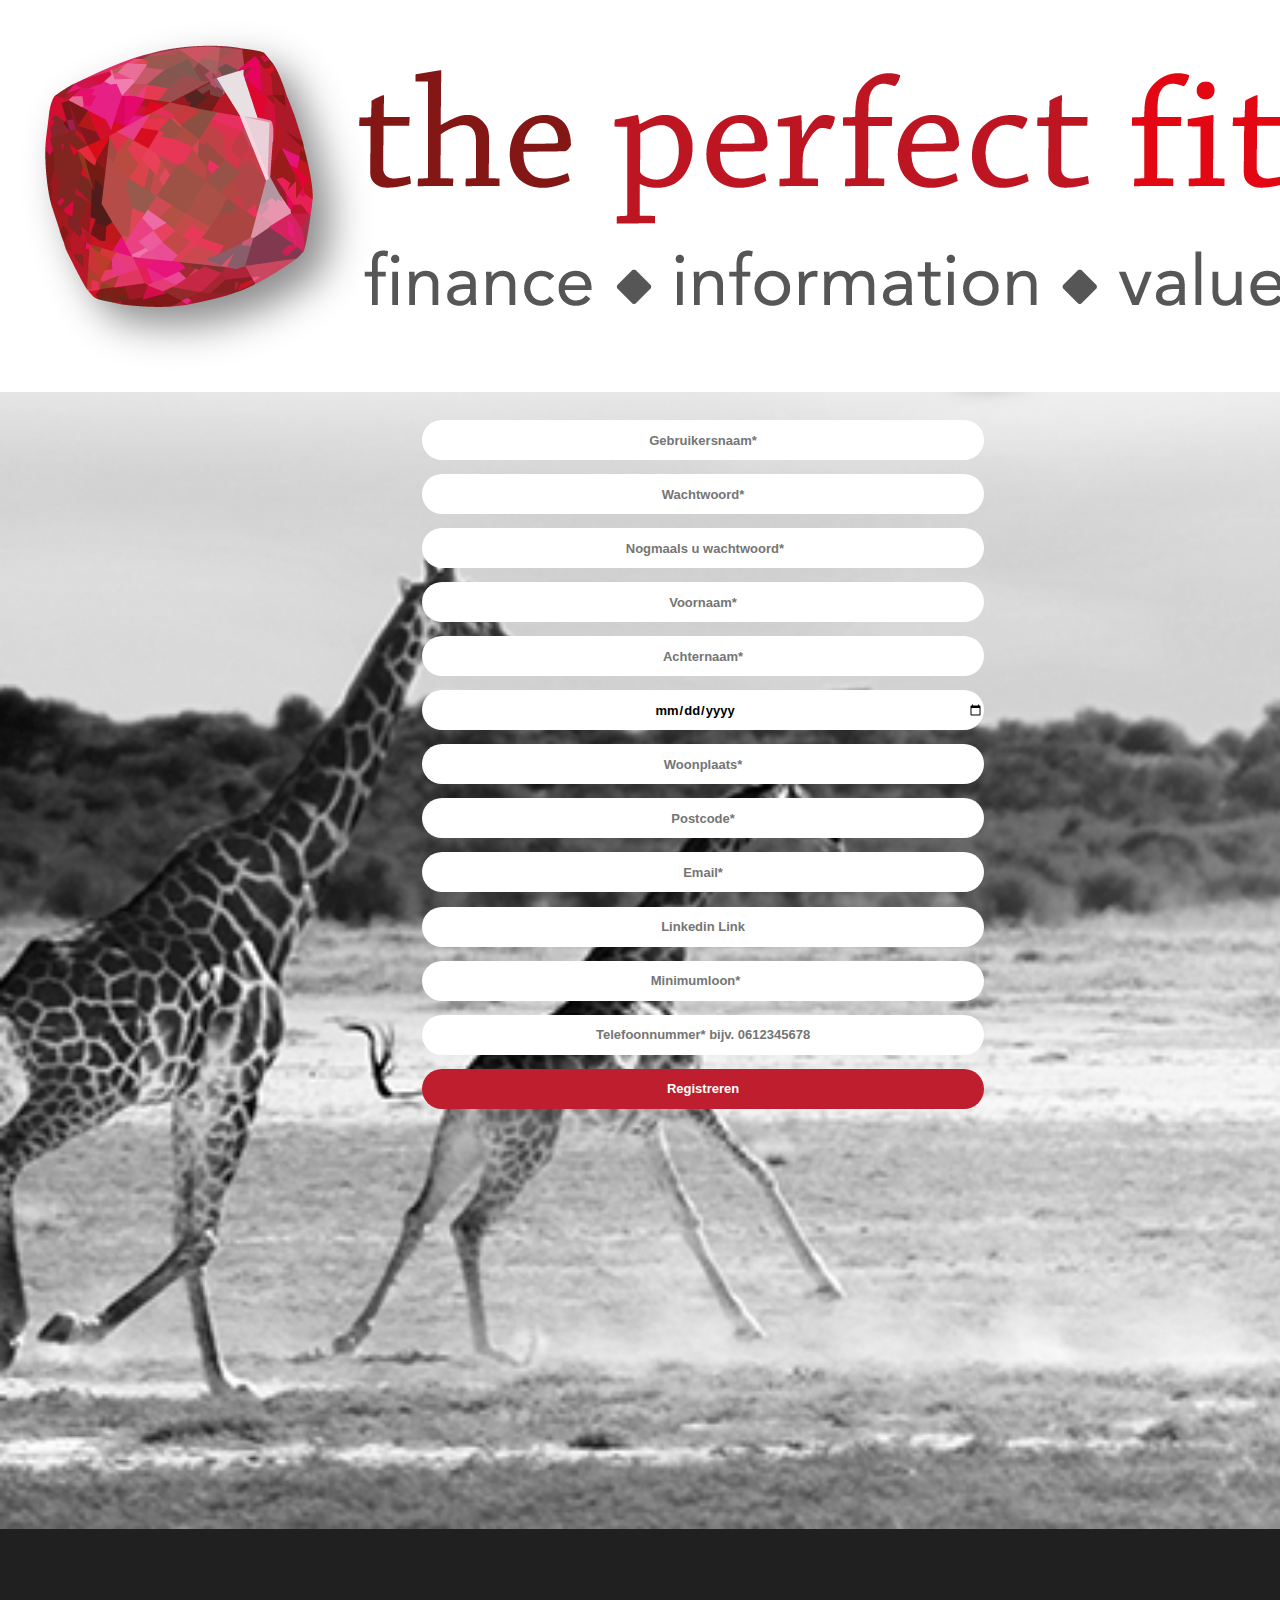
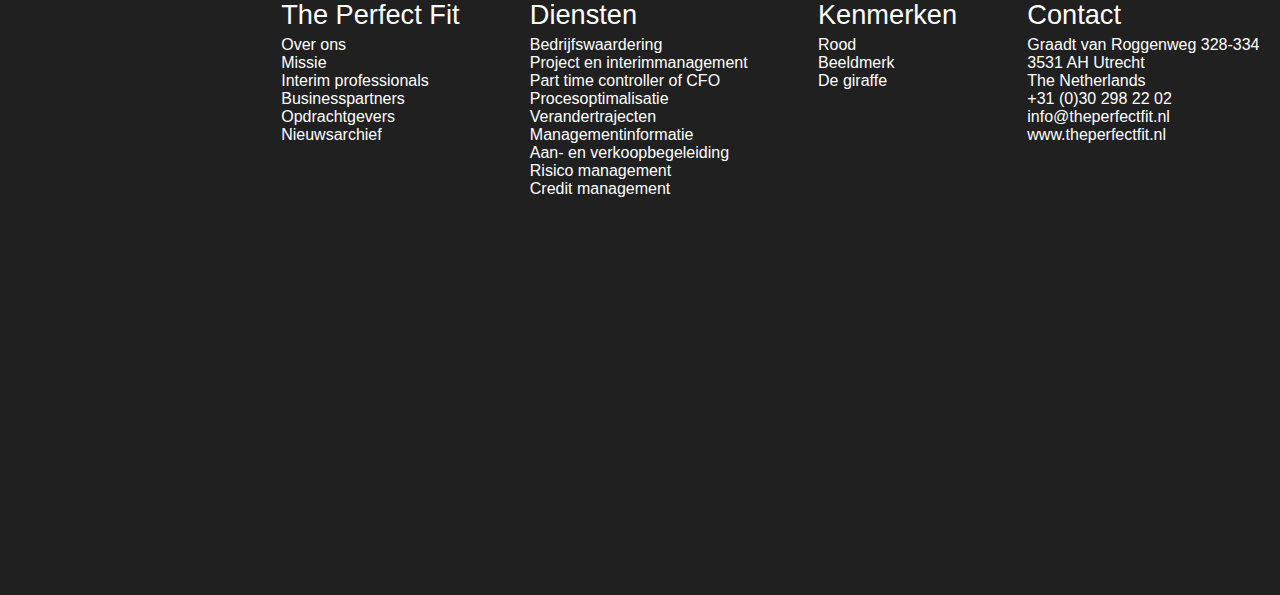
<file: src/main/webapp/registreren.html>
<!DOCTYPE html>
<html>
	<head>
	<meta name="viewport" content="width=device-width, initial-scale=1">
	<link rel="stylesheet"  media="only screen and (min-width: 900px)" type="text/css" href="registreren.css">
	<link rel="stylesheet"  media="only screen and (max-width: 900px)" type="text/css" href="registrerenMobiel.css">
	</head>
	<body>
		<div id="frame">
		<div id="banner"><table class="wid" id="PCMASTER"><tr class="wid"><td class="pad"><img src="TPF_logo.png" alt="logo" style="width:auto;height:30%;"></td><td class="com"><input type="button" value="Home" id="home" onclick="away()"/></td><td class="com"></td><td class="com"></td><td class="com"></td></tr></table>
				<table class="wid" id="mobiel">
					<tr class="wid">
						<td class="pad"><img src="TPF_logo.png" alt="logo" style="width:auto;height:30%;"></td>
					</tr>
					<tr>
						<td class="com"><input type="button" value="Home" id="home" onclick="away()"/></td>
					</tr>
				</table>
			</div>			<div id="registreer">
					<form id="register">
					<input type="text" placeholder="Gebruikersnaam*"  id="username" name="username" class="hover" required />
					<input type="password" placeholder="Wachtwoord*"  id="password" name="password" class="hover" required />
					<input type="password" placeholder=" Nogmaals u wachtwoord*"  id="password2" name="password2" class="hover" required />
					<input type="text" placeholder="Voornaam*"  id="voornaam" name="voornaam" class="hover" required />
					<input type="text" placeholder="Achternaam*"  id="achternaam" name="achternaam" class="hover" required />
					<input type="date" placeholder="Geboortedatum*"  id="geboortedatum" name="geboortedatum" class="hover" required />
					<input type="text" placeholder="Woonplaats*"  id="woonplaats" name="woonplaats" class="hover" required />
					<input type="text"  required pattern="[1-9][0-9]{3}\s?[a-zA-Z]{2}" title="1234 AA of 1234AA" placeholder="Postcode*" id="postcode" name="postcode" class="hover" required />
					<input type="email"  placeholder="Email*" id="email" name="email" class="hover" required />
					<input type="url" placeholder="Linkedin Link" id="linkedinLink" name="linkedinLink" class="hover"/>
					<input type="number"  min="1" step="any" placeholder="Minimumloon*" id="minimumloon" name="minimumloon" class="hover" required />
					<input type="tel" placeholder="Telefoonnummer* bijv. 0612345678" id="telefoonnummer" name="telefoonnummer" class="hover" />
					<input type="button" id="registreren" value="Registreren" onclick="register()"/>
					</form>
					<div id="fout"></div>
			</div>
			<div id="contact">
				<ul id="navigation">
					
						<li class="block"><div id="titel">The Perfect Fit</div>
							<ul id="informatieOver">
								<li class="hovertext"><a target="_self" href="https://www.theperfectfit.nl/index.php/cms_categorie/129114/id/129114/bb/1/fm_parentid/129079">Over ons</a></li>
								<li class="hovertext"><a target="_self" href="https://www.theperfectfit.nl/index.php/cms_categorie/130361/id/130361/bb/1/fm_parentid/129079">Missie</a></li>
								<li class="hovertext"><a target="_self" href="https://www.theperfectfit.nl/index.php/cms_categorie/130379/id/130379/bb/1/fm_parentid/129079">Interim professionals</a></li>
								<li class="hovertext"><a target="_self" href="https://www.theperfectfit.nl/index.php/page/network/command/custlist/cms_categorie/130381/bb/1/aid/130381">Businesspartners</a></li>
								<li class="hovertext"><a target="_self" href="https://www.theperfectfit.nl/index.php/page/network/command/custlist/cms_categorie/130382/bb/1/aid/130382">Opdrachtgevers</a></li>
								<li class="hovertext"><a target="_self" href="https://www.theperfectfit.nl/index.php/page/mailings/bb/1/cms_categorie/129079/aid/130346">Nieuwsarchief</a></li>
							</ul>
						</li>
						
						<li class="block"><div id="titel">Diensten</div>
							<ul id="DienstenInfo">
								<li class="hovertext"><a target="_self" href="https://www.theperfectfit.nl/index.php/cms_categorie/130332/id/130332/bb/1/fm_parentid/129076">Bedrijfswaardering</a></li>
								<li class="hovertext"><a target="_self" href="https://www.theperfectfit.nl/index.php/cms_categorie/130338/id/130338/bb/1/fm_parentid/129076">Project en interimmanagement</a></li>
								<li class="hovertext"><a target="_self" href="https://www.theperfectfit.nl/index.php/cms_categorie/130336/id/130336/bb/1/fm_parentid/129076">Part time controller of CFO</a></li>
								<li class="hovertext"><a target="_self" href="https://www.theperfectfit.nl/index.php/cms_categorie/130337/id/130337/bb/1/fm_parentid/129076">Procesoptimalisatie</a></li>
								<li class="hovertext"><a target="_self" href="https://www.theperfectfit.nl/index.php/cms_categorie/130341/id/130341/bb/1/fm_parentid/129076">Verandertrajecten</a></li>
								<li class="hovertext"><a target="_self" href="https://www.theperfectfit.nl/index.php/cms_categorie/130335/id/130335/bb/1/fm_parentid/129076">Managementinformatie</a></li>
								<li class="hovertext"><a target="_self" href="https://www.theperfectfit.nl/index.php/cms_categorie/130331/id/130331/bb/1/fm_parentid/129076">Aan- en verkoopbegeleiding</a></li>
								<li class="hovertext"><a target="_self" href="https://www.theperfectfit.nl/index.php/cms_categorie/130339/id/130339/bb/1/fm_parentid/129076">Risico management</a></li>
								<li class="hovertext"><a target="_self" href="https://www.theperfectfit.nl/index.php/cms_categorie/130333/id/130333/bb/1/fm_parentid/129076">Credit management</a></li>
							</ul>
						</li>
					
						<li class="block"><div id="titel">Kenmerken</div>
							<ul id="kenmerkeninfo">
								<li class="hovertext"><a target="_self" href="https://www.theperfectfit.nl/index.php/cms_categorie/129083/id/129083/bb/1/fm_parentid/129082">Rood</a></li>
								<li class="hovertext"><a target="_self" href="https://www.theperfectfit.nl/index.php/cms_categorie/129084/id/129084/bb/1/fm_parentid/129082">Beeldmerk</a></li>
								<li class="hovertext"><a target="_self" href="https://www.theperfectfit.nl/index.php/cms_categorie/130384/id/130384/bb/1/fm_parentid/129082">De giraffe</a></li>
							</ul>
						</li>
					
					<li id="info" class="block">
						<div id="titel">Contact</div>
						<div id="contactgeg">
							Graadt van Roggenweg 328-334
							<br>
							3531 AH Utrecht
							<br>
							The Netherlands
							<br>
							+31 (0)30 298 22 02
							<br id="red">
							<a href="mailto:info@theperfectfit.nl">info@theperfectfit.nl</a>
							<br id="red">
							<a href="https://www.theperfectfit.nl">www.theperfectfit.nl</a>
						</div>
					</li>
				</ul>
			</div>
		</div>
		<div id="myModal" class="modal">

			  <!-- Modal content -->
			  	<div id="modal" class="modal-content">
			  	</div>
			
			</div>
	</body>
	<script src="https://code.jquery.com/jquery-3.2.0.min.js"></script>
	<script src="registreren.js"></script>
</html>
</file>
<file: src/main/webapp/registreren.css>
input {
	margin-left: auto;
    margin-right: auto;
	margin-top: 1%;
    display: block;
    box-sizing: border-box;
    position: center;
    width: 40%;
    border-radius:32px;
    text-align: center;
    font-size: 13px;
    font-family: Ubuntu, sans-serif;
    border:0 !important;
    font-weight: bold;
    height: 40px;
}

.hover:hover{
	background-color: #e8e3e3;
}
.hovertext:hover{
	color: #a30b13;
}

#registreren, #Oke{
	font-size: 13px;
    font-family: Ubuntu, sans-serif;
	background-color: #be1e2d;
	color: white;
	margin-bottom: 2%;
}

#username{
	margin-top: 2%;
}

#registreren:hover, #Oke:hover{
	background-color: #a30b13;
}

.center {
    margin: 20px;
    width: 60%;
    padding: 10px;
}

#frame {
	display: grid;
	grid-template-columns: 1fr;
	grid-template-rows: 0.3fr 2.9fr 1.70fr;
}

#banner {
	grid-column: 1;
	grid-row: 1;
	background-color: white;
}

#registreer {
	grid-column: 1;
	grid-row: 2/3;
	background-image: url("giraffe die rennen.png");
	background-repeat: no-repeat;
    background-size: auto 100%;
}

#contact {
	grid-column: 1;
	grid-row: 3;
	line-height: fill;
	background-color: #202020;
	color: white;
	font-family: Ubuntu, sans-serif;
}

html{
    min-height:100%;
    margin:0;
   	padding:0;
   	height:100%;
}
body{
    min-height:100%;
    margin:0;
   	padding:0; 
    width: 100%;
    overflow-x: hidden;
}

#titel{
	font-size: 1.7rem;
	margin-bottom: 5px;
	text-align:left;
}​

#red{
	color: #be1e2d;
}

#navigation{
	margin-left: 15%;
	margin-top: 5%;
	width: 100%;
	display:inline-block;
    vertical-align: top;
    text-align: center;
}

.block{
	float: left;
    display: list-item;
    list-style: none;
    text-align:left;
    display: inline;
    margin-left: 5%;
}

a{
   color:white;
   text-decoration: none; 
   background-color: none;
}

ul{
	padding: 0;
	list-style-type: none;
	display: inline;
}

/* The Modal (background) */
.modal {
    display: none; /* Hidden by default */
    position: fixed; /* Stay in place */
    z-index: 1; /* Sit on top */
    left: 0;
    top: 0;
    width: 100%; /* Full width */
    height: 100%; /* Full height */
    overflow: auto; /* Enable scroll if needed */
    background-color: rgb(0,0,0); /* Fallback color */
    background-color: rgba(0,0,0,0.4); /* Black w/ opacity */
}

/* Modal Content/Box */
.modal-content {
    background-color: #fefefe;
    margin: 15% auto; /* 15% from the top and centered */
    padding: 20px;
    border: 1px solid #888;
    width: 80%; /* Could be more or less, depending on screen size */
    border-radius:32px;
}

#modal{
	text-align: center;
}

.pad{
	padding: 8px;
}

.com{
	text-align: center;
	height: 100%;
	width: 20%;
	padding: 8px;
}


.wid{
	width: 100%;
	height: 100%;
	border-collapse: collapse;
	text-align: left;
}

#home{
	color: white;
	font-weight: bold;
	height: 40%;
	margin : 0 auto;
	margin-top: 1%;
    display: block;
    box-sizing: border-box;
    position: center;
    width: 100%;
    border-radius:10px;
    text-align: center;
    font-size: 13px;
    font-family: Ubuntu, sans-serif;
    border:0 !important;
    font-weight: bold;
    background-color: #be1e2d;
}

#home:hover{
	background-color: #a30b13;
}

#mobiel, #vacatureMob{
	display: none;
}
</file>
<file: src/main/webapp/registrerenMobiel.css>
input {
	margin-left: auto;
    margin-right: auto;
	margin-top: 1%;
    display: block;
    box-sizing: border-box;
    position: center;
    width: 40%;
    border-radius:32px;
    text-align: center;
    font-size: 13px;
    font-family: Ubuntu, sans-serif;
    border:0 !important;
    font-weight: bold;
    height: 40px;
}

.hover:hover{
	background-color: #e8e3e3;
}
.hovertext:hover{
	color: #a30b13;
}

#registreren, #Oke{
	font-size: 13px;
    font-family: Ubuntu, sans-serif;
	background-color: #be1e2d;
	color: white;
	margin-bottom: 2%;
}

#username{
	margin-top: 2%;
}

#registreren:hover, #Oke:hover{
	background-color: #a30b13;
}

.center {
    margin: 20px;
    width: 60%;
    padding: 10px;
}

#frame {
	display: grid;
	grid-template-columns: 1fr;
	grid-template-rows: 1fr 4fr 4fr;
}

#banner {
	grid-column: 1;
	grid-row: 1;
	background-color: white;
}

#registreer {
	grid-column: 1;
	grid-row: 2/3;
	background-image: url("giraffe die rennen.png");
	background-repeat: no-repeat;
    background-size: auto 100%;
}

#contact {
	grid-column: 1;
	grid-row: 3;
	line-height: fill;
	background-color: #202020;
	color: white;
	font-family: Ubuntu, sans-serif;
}

html{
    min-height:100%;
    margin:0;
   	padding:0;
   	height:100%;
}
body{
    min-height:100%;
    margin:0;
   	padding:0; 
    width: 100%;
    overflow-x: hidden;
}

#titel{
	font-size: 1.7rem;
	margin-bottom: 5px;
	text-align:left;
}​

#red{
	color: #be1e2d;
}

#navigation{
	margin-left: 15%;
	margin-top: 5%;
	width: 100%;
	display:inline-block;
    vertical-align: top;
    text-align: center;
}

.block{
    list-style: none;
    text-align:left;
    margin-top: 5%;
    margin-left: 5%;
}

a{
   color:white;
   text-decoration: none; 
   background-color: none;
}

ul{
	padding: 0;
	list-style-type: none;
}

/* The Modal (background) */
.modal {
    display: none; /* Hidden by default */
    position: fixed; /* Stay in place */
    z-index: 1; /* Sit on top */
    left: 0;
    top: 0;
    width: 100%; /* Full width */
    height: 100%; /* Full height */
    overflow: auto; /* Enable scroll if needed */
    background-color: rgb(0,0,0); /* Fallback color */
    background-color: rgba(0,0,0,0.4); /* Black w/ opacity */
}

/* Modal Content/Box */
.modal-content {
    background-color: #fefefe;
    margin: 15% auto; /* 15% from the top and centered */
    padding: 20px;
    border: 1px solid #888;
    width: 80%; /* Could be more or less, depending on screen size */
    border-radius:32px;
}

#modal{
	text-align: center;
}

.com{
	text-align: center;
	height: 50%;
	width: 20%;
	padding: 8px;
}

.wid{
	width: 100%;
	height: 50%;
	border-collapse: collapse;
	text-align: left;
}

#home, #gegevensBewerken, #werkvlakken, #logout{
	color: white;
	font-weight: bold;
	height: 100%;
	margin : 0 auto;
	margin-top: 1%;
    display: block;
    box-sizing: border-box;
    position: center;
    width: 40%;
    height: 100%;
    border-radius:10px;
    text-align: center;
    font-size: 13px;
    font-family: Ubuntu, sans-serif;
    border:0 !important;
    font-weight: bold;
    background-color: #be1e2d;
}

#home:hover, #gegevensBewerken:hover, #werkvlakken:hover, #logout:hover{
	background-color: #a30b13;
}

.pad{
	padding: 8px;
}

#PCMASTER, #vacature{
	display: none;
}
</file>
